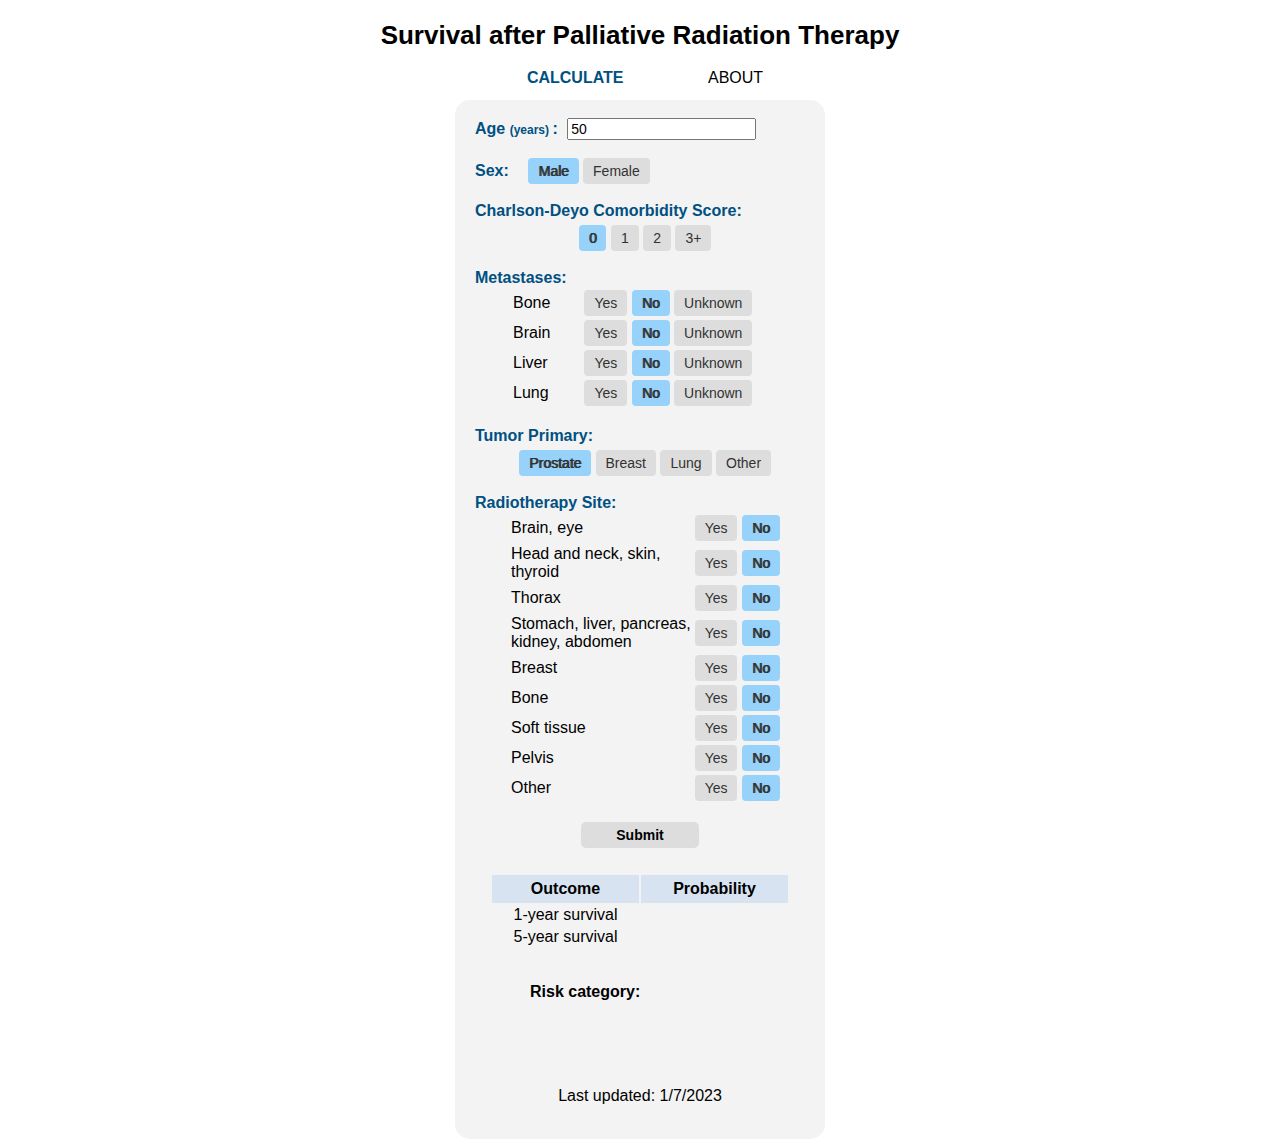
<file: index.html>
<!--survival after palliative RT calculator main page-->

<!-- start html doc -->
<!DOCTYPE html>
<html>
<head lang = "en">
	<!-- Global site tag (gtag.js) - Google Analytics -->
	<script async src="https://www.googletagmanager.com/gtag/js?id=UA-163204023-1"></script>
	<script>
  		window.dataLayer = window.dataLayer || [];
  		function gtag(){dataLayer.push(arguments);}
  		gtag('js', new Date());

  		gtag('config', 'UA-163204023-1');
	</script>

	<link rel = "stylesheet" type = "text/css" href = "style.css">
	<meta charset = "UTF-8">
	<meta name="apple-mobile-web-app-capable" content="yes">
	<meta name = "viewport" content = "width=device-width, initial-scale = 1.0">
	<title> Calculate </title>

<!-- link scripts -->
 	<script src = "script.js"></script>


</head>


<body>

<h1 class = "main-title" align = "center"> Survival after Palliative Radiation Therapy </h1>

<!-- interactive nav bar, toggle between calculator and about page-->

<div align = "center">
	<ul id = "nav">
		<li><a href = "index.html" class = "active-page"> CALCULATE </a></li>
		<li><a href = "about.html"> ABOUT </a></li>
	<ul>
</div>

<!-- begin calculator -->
<!-- set background -->

<div style="background-color: #F3F3F3; border-radius: 15px; width: 370px; margin: 0 auto">

	<!-- build form -->
	<div style="width: 360px; margin: 0 auto">
		<form style = "padding-left: 10px; font-size: 16px" method="post">
			
			<br>

			 <h4> Age <span style="font-size: 12px"> (years) </span>: </h4>

			<input type="number" name = "age" id = "age_input" style="font-size: 14px" min = "0" value = "50">

			<br></br>

			<div class = "radio-toolbar">

				<h4> Sex: </h4>

				<input type = "radio" id = "sexMale" name = "sex" value = "male" checked>  
				<label for = "sexMale" style="margin-left: 10px"> Male </label>

				<input type = "radio" id = "sexFemale" name = "sex" value = "female">
				<label for = "sexFemale"> Female </label>
			</div>

			<br>

			
			<h4> Charlson-Deyo Comorbidity Score: </h4>

			

			<div class = "radio-toolbar" style="text-align: center; padding-top: 5px">

			
				<input type = "radio" id = "cdcs0" name = "cdcs" value = 0 checked>
				<label for = "cdcs0" style="margin-left: 10 px"> 0 </label>

				<input type = "radio" id = "cdcs1" name = "cdcs" value = 1>
				<label for = "cdcs1"> 1 </label>

				<input type = "radio" id = "cdcs2" name = "cdcs" value = 2>
				<label for = "cdcs2"> 2 </label>

				<input type = "radio" id = "cdcs3" name = "cdcs" value = 3>
				<label for = "cdcs3"> 3+ </label>

			</div>
			

			<br>

			<!-- mets portion of form as a table -->
		
			<h4> Metastases: </h4>


			<table style="padding-left: 40px">
			<tbody>
			<tr>
			<td> Bone </td>
			<td> 	
				<div class = "radio-toolbar" style="padding-left: 20px">
					<input type = "radio" id = "boneYes" name = "bone" value = "yes">
					<label for = "boneYes" style = "margin-left: 10px"> Yes </label>

					<input type = "radio" id = "boneNo" name = "bone" value = "no" checked>
					<label for = "boneNo"> No </label>

					<input type = "radio" id = "boneOther" name = "bone" value = "other" >
					<label for = "boneOther"> Unknown </label>



				</div>
			</td>
			</tr>
			<tr>
			<td> Brain </td>
			<td>
				<div class = "radio-toolbar" style="padding-left: 20px">
					<input type = "radio" id = "brainYes" name = "brain" value = "yes">
					<label for = "brainYes" style = "margin-left: 10px"> Yes </label>

					<input type = "radio" id = "brainNo" name = "brain" value = "no" checked>
					<label for = "brainNo"> No </label>

					<input type = "radio" id = "brainOther" name = "brain" value = "other" >
					<label for = "brainOther"> Unknown </label>
				</div>
			</td>
			</tr>
			<tr>
			<td> Liver </td>
			<td> 
				<div class = "radio-toolbar" style="padding-left: 20px">
					<input type = "radio" id = "LiverYes" name = "liver" value = "yes">
					<label for = "LiverYes" style = "margin-left: 10px"> Yes </label>

					<input type = "radio" id = "LiverNo" name = "liver" value = "no" checked>
					<label for = "LiverNo"> No </label>

					<input type = "radio" id = "LiverOther" name = "liver" value = "other" >
					<label for = "LiverOther"> Unknown </label>
				</div>
			</td>
			</tr>
			<tr>
			<td> Lung</td>
			<td> 
				<div class = "radio-toolbar" style="padding-left: 20px">
					<input type = "radio" id = "LungYes" name = "lung" value = "yes">
					<label for = "LungYes" style = "margin-left: 10px"> Yes </label>

					<input type = "radio" id = "LungNo" name = "lung" value = "no" checked>
					<label for = "LungNo"> No </label>

					<input type = "radio" id = "LungOther" name = "lung" value = "other" >
					<label for = "LungOther"> Unknown </label>
				</div>
			</td>
			</tr>
			</tbody>
			</table>

			<br>

			<h4> Tumor Primary: </h4>
			
			<div class = "radio-toolbar" style="text-align: center; padding-top: 5px">

				<input type = "radio" id = "primaryProstate" name = "primary" value = "prostate" checked>  
				<label for = "primaryProstate"> Prostate </label>

				<input type = "radio" id = "primaryBreast" name = "primary" value = "breast">  
				<label for = "primaryBreast"> Breast </label>

				<input type = "radio" id = "primaryLung" name = "primary" value = "lung">
				<label for = "primaryLung"> Lung </label>

				<input type = "radio" id = "primaryOther" name = "primary" value = "other">
				<label for = "primaryOther"> Other </label>

			</div>

			<br>

			<!-- RT site as a table -->

			<h4> Radiotherapy Site: </h4>

			<table style="padding-left: 38px">
				<tbody>
				<tr>
				<td> Brain, eye </td>
				<td>
					<div class = "radio-toolbar">
						<input type = "radio" id = "RTbrainYes" name = "RTbrain" value = "yes">
						<label for = "RTbrainYes"> Yes </label>

						<input type = "radio" id = "RTbrainNo" name = "RTbrain" value = "no" checked>
						<label for = "RTbrainNo"> No </label>
					</div>
				</td>
				</tr>
				<tr>
				<td> Head and neck, skin, <br> thyroid </td>
				<td>
					<div class = "radio-toolbar">
						<input type = "radio" id = "RTheentYes" name = "RTheent" value = "yes">
						<label for = "RTheentYes"> Yes </label>

						<input type = "radio" id = "RTheentNo" name = "RTheent" value = "no" checked>
						<label for = "RTheentNo"> No </label>
					</div>
				</td>
				</tr>
				<tr>
				<td> Thorax </td>
				<td>
					<div class = "radio-toolbar">
						<input type = "radio" id = "RTthoraxYes" name = "RTthorax" value = "yes">
						<label for = "RTthoraxYes"> Yes </label>

						<input type = "radio" id = "RTthoraxNo" name = "RTthorax" value = "no" checked>
						<label for = "RTthoraxNo"> No </label>
					</div>
				</td>
				</tr>
				<tr>
				<td> Stomach, liver, pancreas, <br> kidney, abdomen </td>
				<td>
					<div class = "radio-toolbar">
						<input type = "radio" id = "RTgitYes" name = "RTgit" value = "yes">
						<label for = "RTgitYes"> Yes </label>

						<input type = "radio" id = "RTgitNo" name = "RTgit" value = "no" checked>
						<label for = "RTgitNo"> No </label>
					</div>
				</td>
				</tr>
				<tr>
				<td> Breast </td>
				<td>
					<div class = "radio-toolbar">
						<input type = "radio" id = "RTbreastYes" name = "RTbreast" value = "yes">
						<label for = "RTbreastYes"> Yes </label>

						<input type = "radio" id = "RTbreastNo" name = "RTbreast" value = "no" checked>
						<label for = "RTbreastNo"> No </label>
					</div>
				</td>
				</tr>
				<tr>
				<td> Bone </td>
				<td>
					<div class = "radio-toolbar">
						<input type = "radio" id = "RTboneYes" name = "RTbone" value = "yes">
						<label for = "RTboneYes"> Yes </label>

						<input type = "radio" id = "RTboneNo" name = "RTbone" value = "no" checked>
						<label for = "RTboneNo"> No </label>
					</div>
				</td>
				</tr>
				<tr>
				<td> Soft tissue</td>
				<td>
					<div class = "radio-toolbar">
						<input type = "radio" id = "RTsoftYes" name = "RTsoft" value = "yes">
						<label for = "RTsoftYes"> Yes </label>

						<input type = "radio" id = "RTsoftNo" name = "RTsoft" value = "no" checked>
						<label for = "RTsoftNo"> No </label>
					</div>
				</td>
				</tr>
				<tr>
				<td> Pelvis </td>
				<td>
					<div class = "radio-toolbar">
						<input type = "radio" id = "RTpelvisYes" name = "RTpelvis" value = "yes">
						<label for = "RTpelvisYes"> Yes </label>

						<input type = "radio" id = "RTpelvisNo" name = "RTpelvis" value = "no" checked>
						<label for = "RTpelvisNo"> No </label>
					</div>
				</td>
				</tr>
				<tr>
				<td> Other </td>
				<td>
					<div class = "radio-toolbar">
						<input type = "radio" id = "RTotherYes" name = "RTother" value = "yes">
						<label for = "RTotherYes"> Yes </label>

						<input type = "radio" id = "RTotherNo" name = "RTother" value = "no" checked>
						<label for = "RTotherNo"> No </label>
					</div>
				</td>
				</tr>
				</tbody>
			</table>

		</form>

		<br>
			
			<!-- wrap submit button for alignment -->
			<div style="text-align: center">
				<input type="submit" value = "Submit" onclick="calc();"> 
			</div>

	</div>

	<!-- out of form div, in results div -->

	<!-- results div is the same size as forms div for alignment -->
	<div class = "form-submit" style="width: 360px; margin: 0 auto; padding-left: 0px">
		<table style="padding-top:25px; table-layout: fixed; width: 300px", align = "center">
			<thead style="background-color: #D7E3F0;">
				<tr>
					<th style="font-weight:bold; padding-top: 5px; padding-bottom: 5px"> Outcome </th>
					<th style="font-weight:bold"> Probability </th>
				</tr>
			</thead>
			<tbody>
				<tr>
					<td> 1-year survival </td>
					<td> <span id = "display_surv1"></span> </td>
				</tr>
				<tr>
					<td> 5-year survival </td>
					<td> <span id = "display_surv5"></span> </td>
				</tr>
			</tbody>
		</table>
	<br>

	<!-- display risk category -->

	<p style="padding-left: 70px; text-align:left; font-weight:bold">
		Risk category: <span style = "font-weight: normal" id = "display_cat"> </span>

	</p>

	<br><br><br>

	<p>
		Last updated: 1/7/2023
	</p>

	<br>

	</div>

</div>

</body>

</html>
</file>
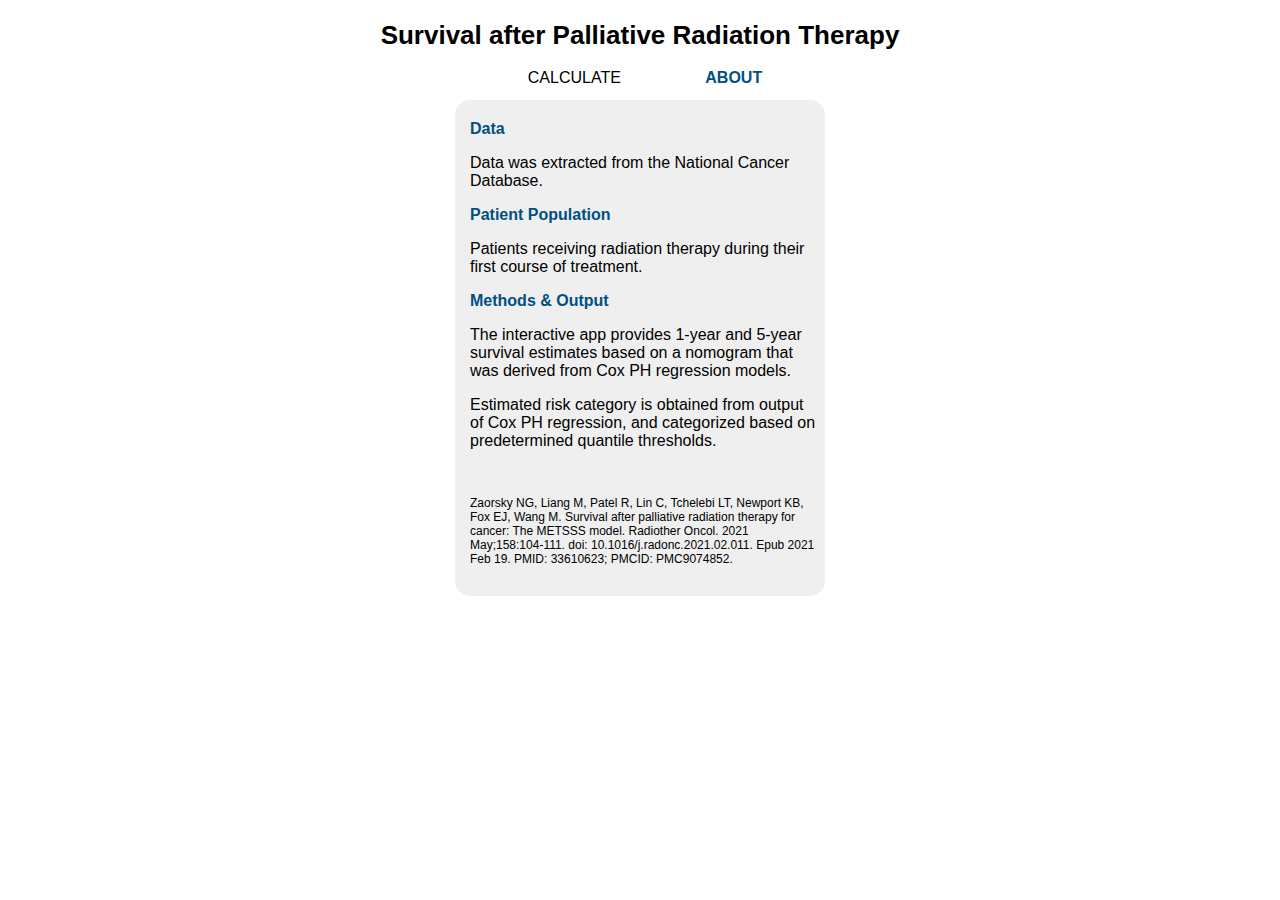
<file: about.html>
<!-- start html doc -->
<html>
<head>
	<link rel = "stylesheet" type = "text/css" href = "style.css">
	<meta name="apple-mobile-web-app-capable" content="yes">
	<meta name = "viewport" content = "width=device-width, initial-scale = 1.0">
	<title> About </title>
</head>

<body>
	
<h1 class = "main-title" align = "center"> Survival after Palliative Radiation Therapy </h1>

<!-- interactive nav bar, toggle between calculator and about page-->

<div align = "center">
	<ul id = "nav">
		<li><a href = "index.html"> CALCULATE </a></li>
		<li><a href = "about.html" class = "active-page"> ABOUT </a></li>
	<ul>
</div>


<!-- begin 'about' section -->
<!-- set background, same as calculate page -->

<div style="background-color: #EFEFEF; border-radius: 15px; width: 370px; margin: 0 auto;">

	<div class = "about">

		<h4> Data </h4>

			<p>
				Data was extracted from the National Cancer Database.
			</p>

		<h4> Patient Population </h4>

			<p>
				Patients receiving radiation therapy during their first course of treatment.
			</p>


		<h4> Methods &amp Output </h4>

			<p>
				The interactive app provides 1-year and 5-year survival estimates based on a nomogram that was derived from Cox PH regression models.
			</p>

			<p>
				Estimated risk category is obtained from output of Cox PH regression, and categorized based on predetermined quantile thresholds.

			</p>

			<br>

			<p style="font-size: 12px;">
				Zaorsky NG, Liang M, Patel R, Lin C, Tchelebi LT, Newport KB, Fox EJ, Wang M. Survival after palliative radiation therapy for cancer: The METSSS model. Radiother Oncol. 2021 May;158:104-111. doi: 10.1016/j.radonc.2021.02.011. Epub 2021 Feb 19. PMID: 33610623; PMCID: PMC9074852.
			</p>

		<br>

	</div>

</div>





</body>

</html>
</file>
<file: style.css>
/* formatting fonts, sizes and responsive to different web sizes and devices */

html{
  font-family: Arial;
}


/* designate h4 as covariate header */

h4{
  margin: 5px;
  display: inline;
  color: #005082;
}

/* format main-title */

.main-title {
  margin-top: 20px;
  margin-bottom: 0px;
  font-size: 26px;
  color: black;
}

@media only screen and (max-width: 750px) {
  .main-title {
    font-size: 26px
    margin-top: 10px;
  }
}

/* format navigation bar */

#nav {
    width: 100%;
    list-style:none;
    margin: 0px;
    padding-top: 5px;
    padding-left: 5px;
    background-color: white;
}

#nav li {
    display: inline-block;
    text-align:center;
}

#nav li a {
    display:block;
    text-align:center;
    text-decoration: none;
    color: black;
    font-size: 16px;
    padding: 3px 30px;
    margin: 10px;
}

#nav li a:hover{
    text-shadow: 1 px 0 0 #005082;
    color: #005082;
}


#nav li a.active-page{
    font-weight: 800;
    color: #005082;
}

/* format radio buttons */
.radio-toolbar {

}


.radio-toolbar input[type="radio"] {
  opacity: 0;
  position: fixed;
  width: 0;
}

.radio-toolbar label {
    display: inline-block;
    background-color: #ddd;
    border-radius: 4px;
    padding: 5px 10px;
    font-family: sans-serif, Arial;
    color: #323232;
    font-size: 14px;

}

.radio-toolbar label:hover {
  background-color: #D7EFF2;
  cursor: pointer;
}


.radio-toolbar input[type="radio"]:checked + label {
    background-color: #97D2FB;
    text-shadow: 1px 0 0 #323232
}


td{
  padding: 1px;

}

/* format submit button */

input[type = submit] {
  padding:5px 35px; 
  background: #ddd; 
  cursor:pointer;
  border: none;
  border-radius: 5px;
  color: black;
  font-size: 14px;
  font-weight: bold;
  -webkit-appearance: none;
}

input[type = submit]:hover {
  background-color: #97D2FB;
  -webkit-appearance: none;
}

/* format results div */

.form-submit {
  border-radius: 15px;
  text-align: center;
}

/* formatting about page */

.about{
  width: 360px; 
  margin: 0 10px;
  padding-top: 20px;
}

.about p{
  margin-left: 5px;
  margin-right: 5px;
}
</file>
